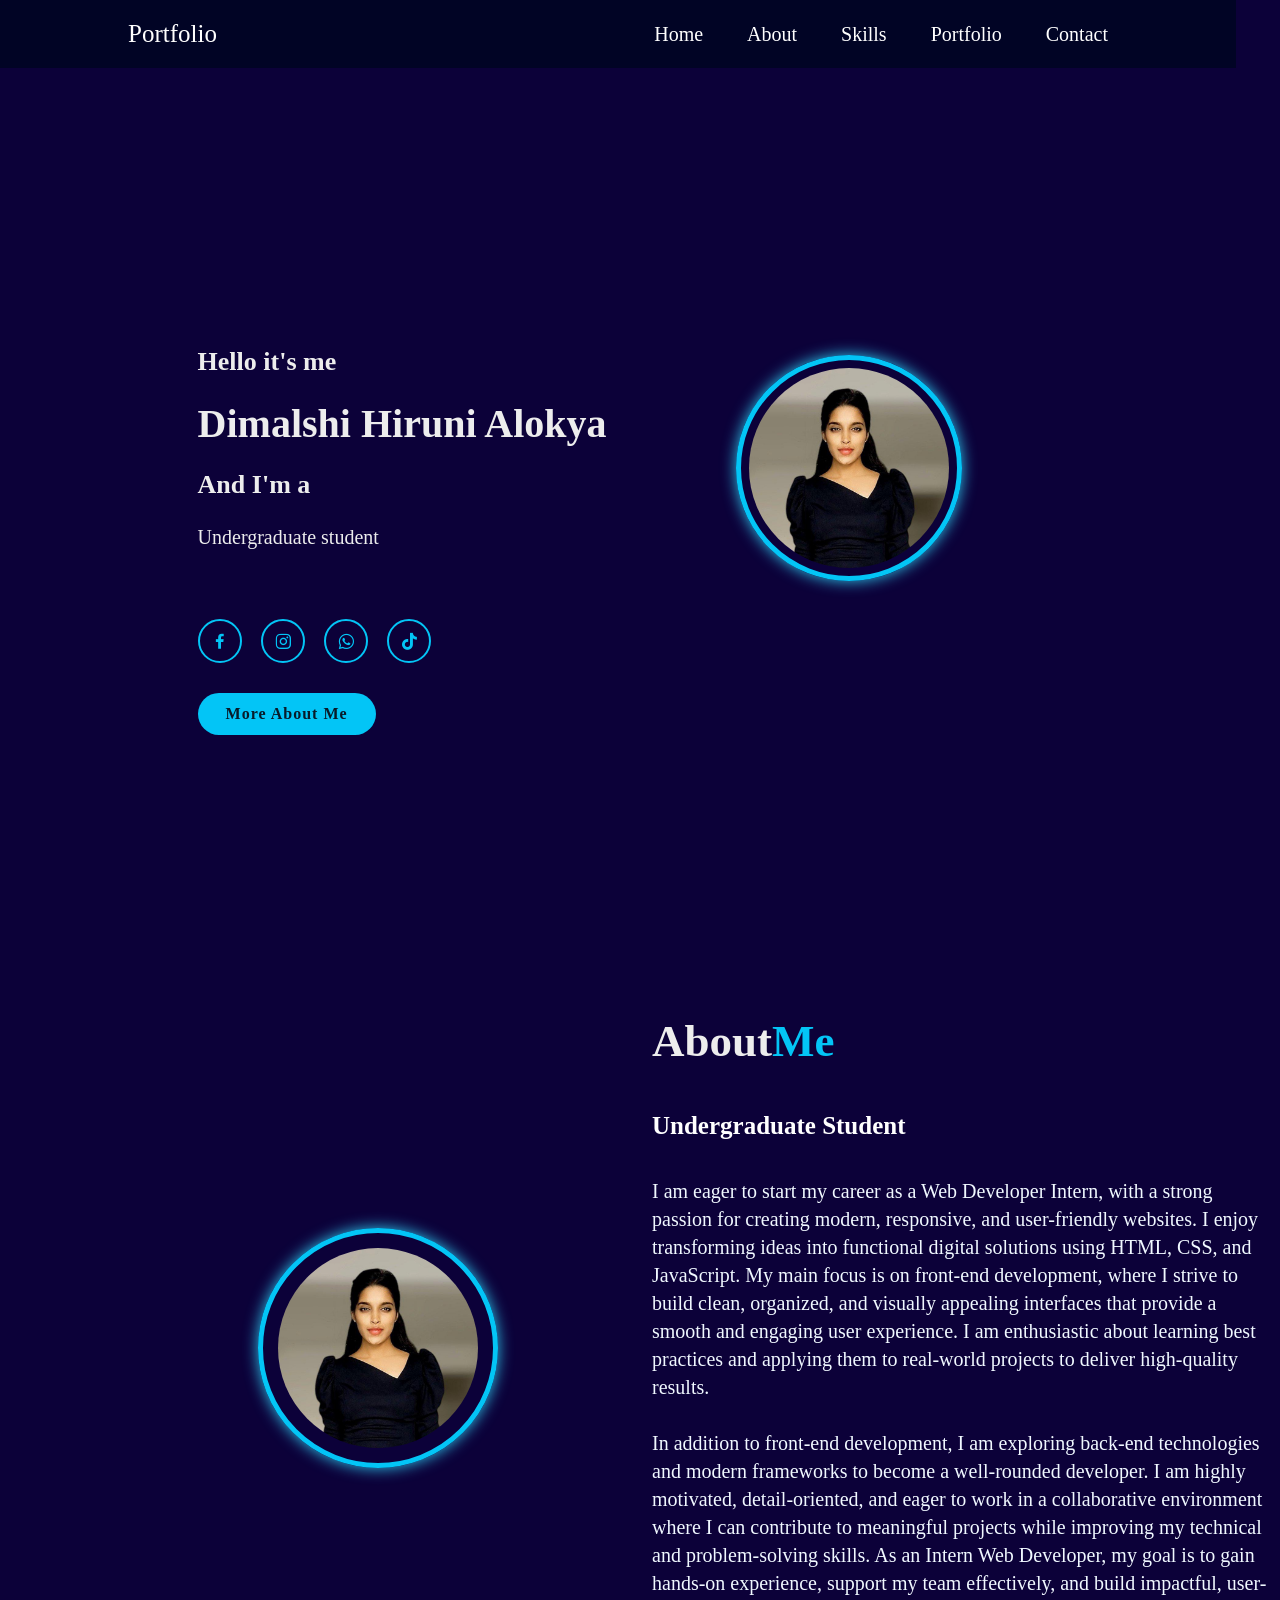
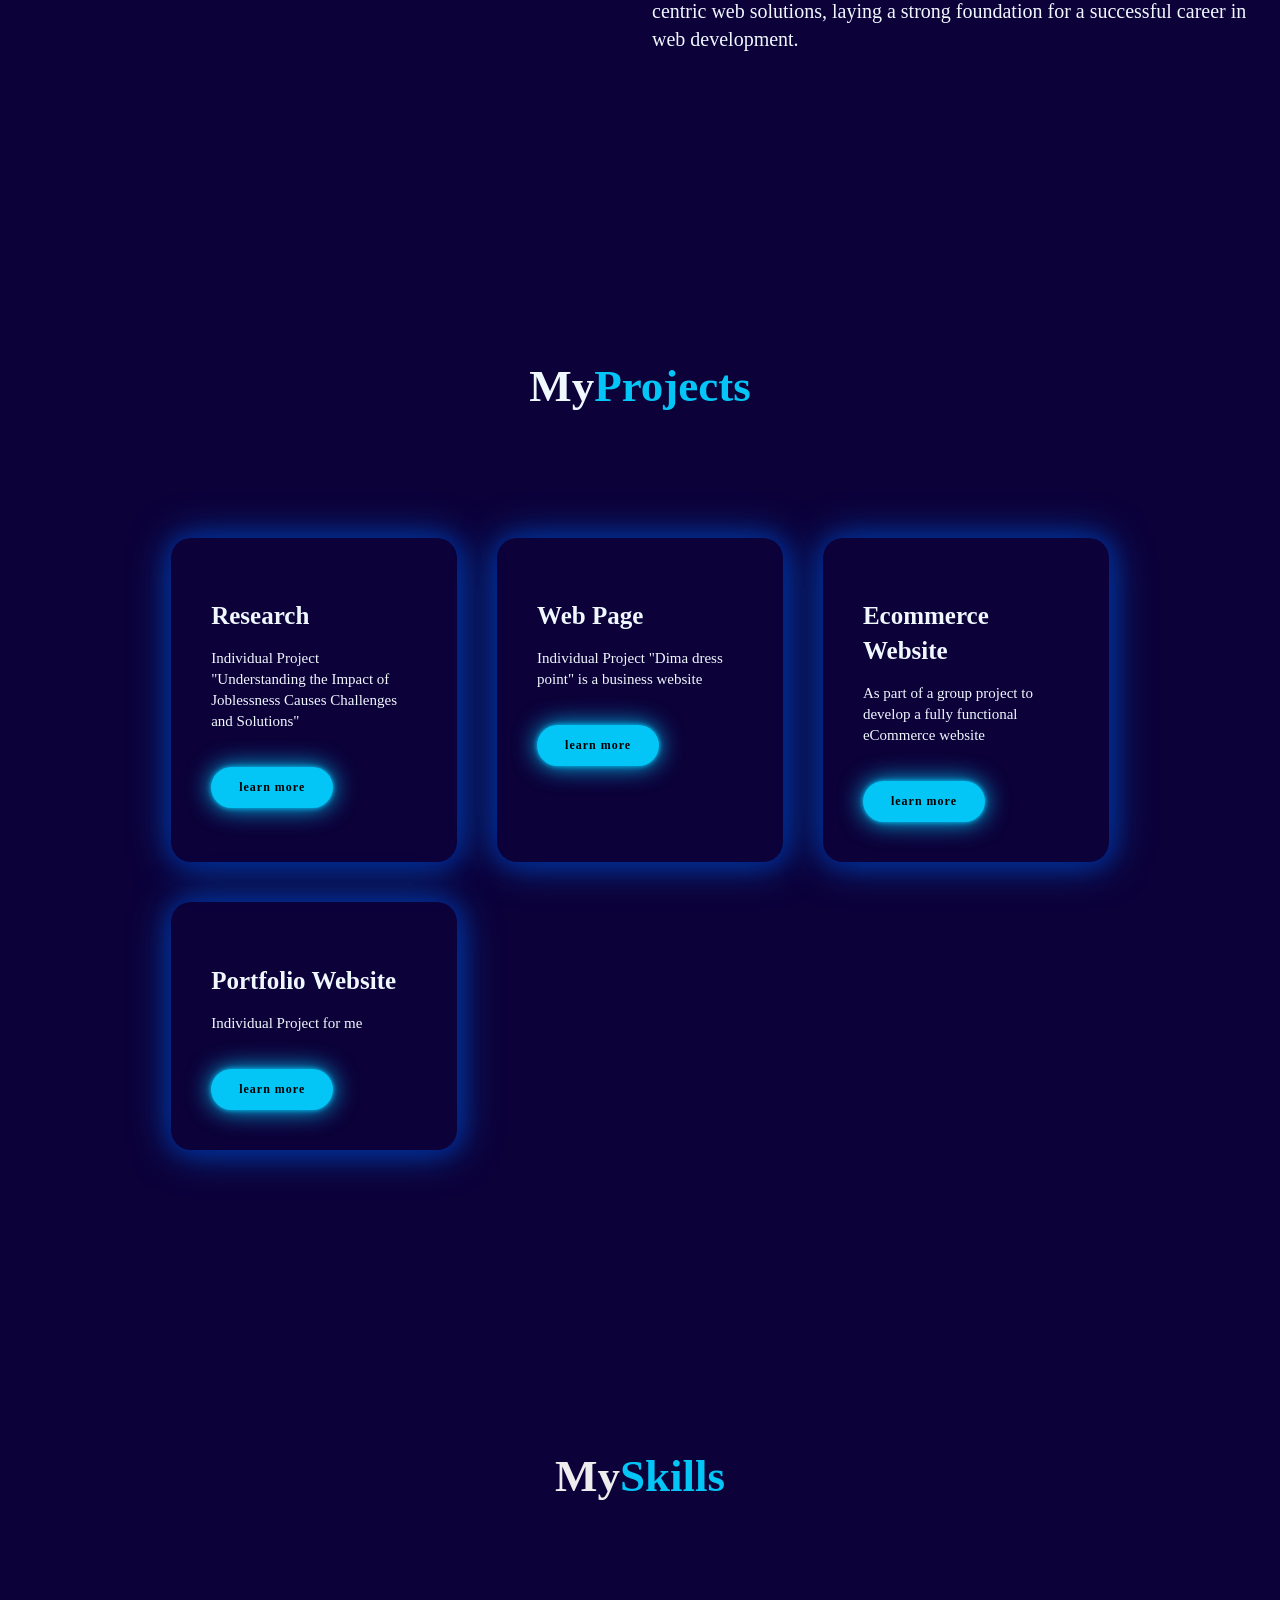
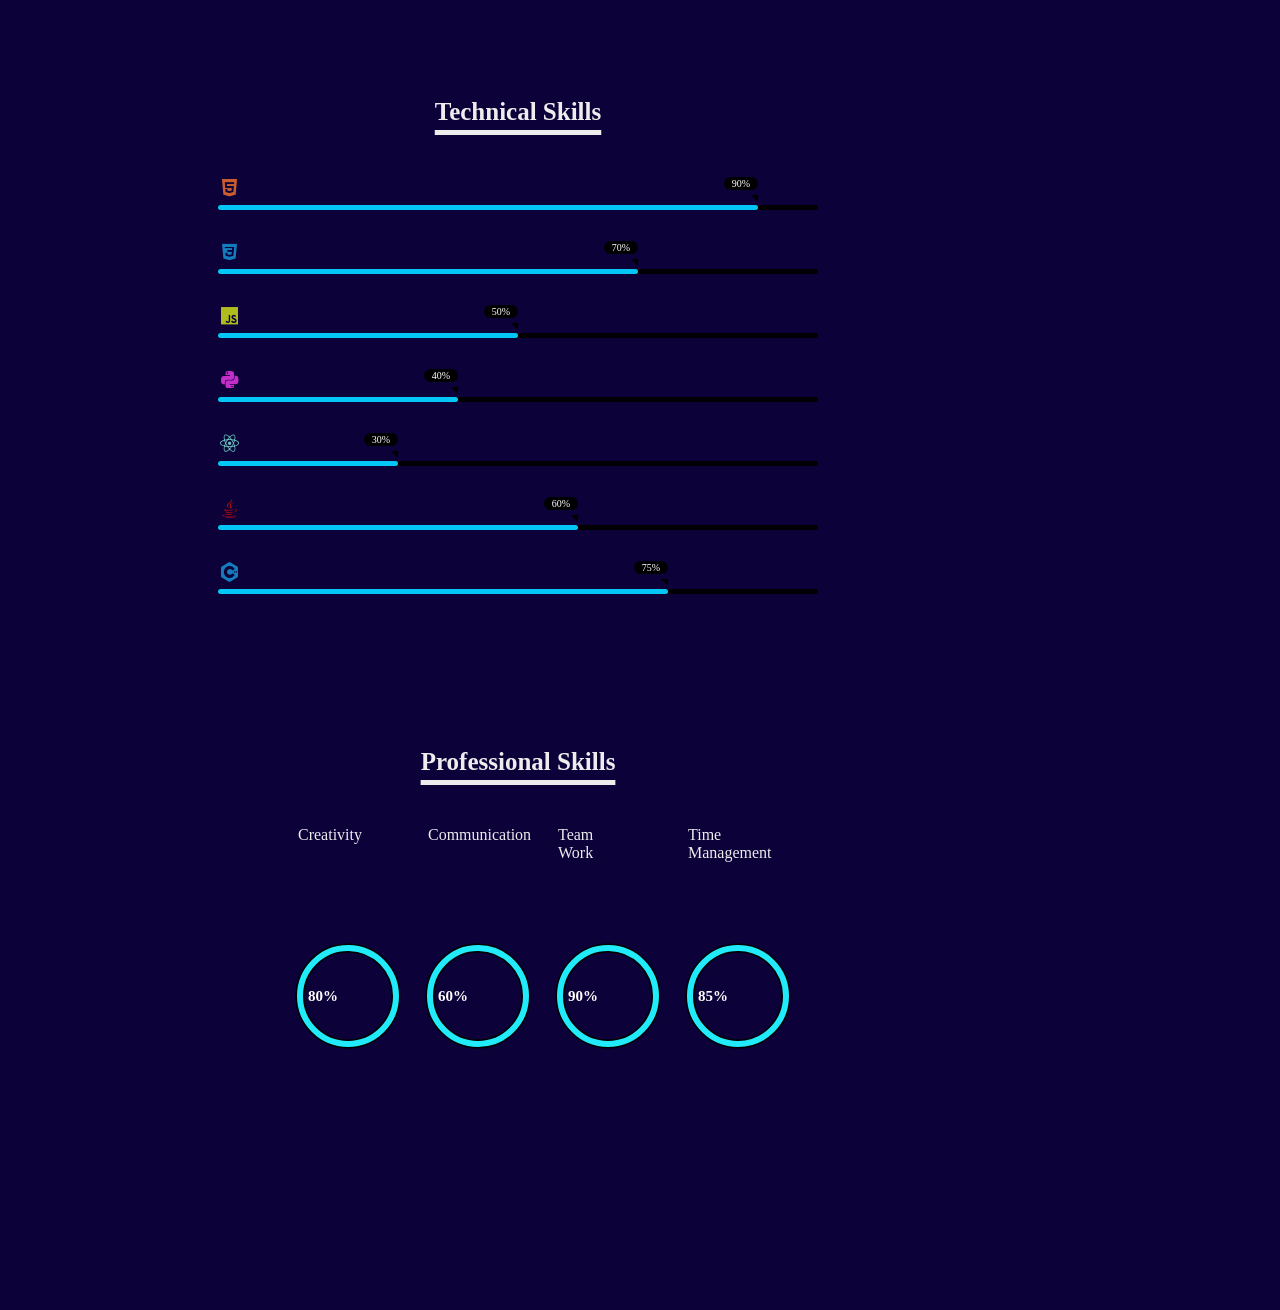
<file: index.html>
<!DOCTYPE html>
<html lang="en">
<head>
    <meta charset="UTF-8">
    <meta name="viewport" content="width=device-width, initial-scale=1.0">
    <title>Dimalshi Portfolio</title>
    <link rel="stylesheet" href="style.css">
    <link href='https://unpkg.com/boxicons@2.1.4/css/boxicons.min.css' rel='stylesheet'>
</head>
<body>
    <!-- Header / Navbar -->
    <header class = "header">
        <a href="#" class="logo"> Portfolio </a>
        
        <nav class = "navbar">
            <a href="#" style ="--i:1" class="active" >Home</a>
            <a href="#" style ="--i:2">About</a>
            <a href="#" style ="--i:3">Skills</a>
            <a href="#" style ="--i:4">Portfolio</a>
            <a href="#" style ="--i:5">Contact</a>
        </nav>
    </header>

    <!-- Home Section -->
    <section class="home">
        <div class = "home-content">
            <h3>Hello it's me</h3>
            <h1>Dimalshi Hiruni Alokya</h1>
            <h3> And I'm a <span class = "text"></span></h3>
            <p> Undergraduate student</p>
            <div class="home-sci">     
            <a href="#" style ="--i:6"><i class='bx bxl-facebook' ></i></a>
            <a href="#" style ="--i:7"><i class='bx bxl-instagram' ></i></a>
            <a href="#" style ="--i:8"><i class='bx bxl-whatsapp' ></i></a>
            <a href="#" style ="--i:9"><i class='bx bxl-tiktok'></i></a>
            </div>
            <a href="#about" class="btn-box">More About Me</a>

        </div>
        <div class="image-container">
    <img src="dim.jpeg" alt="dim">
    
    </div>
            
            
    </section>

    <section class ="about" id="about">
        <div class="about-img">
             <img src="dim.jpeg" alt="dim">
        </div>
        <div class="about-text">
            <h2>About<span>Me</span></h2>
            <h4>Undergraduate Student</h4>
            <p>I am eager to start my career as a Web Developer Intern, with a strong passion for creating modern, responsive, and user-friendly websites. I enjoy transforming ideas into functional digital solutions using HTML, CSS, and JavaScript. My main focus is on front-end development, where I strive to build clean, organized, and visually appealing interfaces that provide a smooth and engaging user experience. I am enthusiastic about learning best practices and applying them to real-world projects to deliver high-quality results. <br><br>
            In addition to front-end development, I am exploring back-end technologies and modern frameworks to become a well-rounded developer. I am highly motivated, detail-oriented, and eager to work in a collaborative environment where I can contribute to meaningful projects while improving my technical and problem-solving skills. As an Intern Web Developer, my goal is to gain hands-on experience, support my team effectively, and build impactful, user-centric web solutions, laying a strong foundation for a successful career in web development.</p>
        </div>
    </section>

    <section> 
        <div class="projects" id="projects">
            <div class="projects-container">
                <h1 class="sub-title">My<span>Projects</span></h1>
                <div class="projects-list">
                    <div>
                        <h2>Research</h2>
                        <p>Individual Project "Understanding the Impact of Joblessness Causes Challenges and Solutions"</p>
                        <a href="#" class="read">learn more</a>
                    </div>
                     <div>
                        <h2> Web Page    </h2>
                        <p>  Individual Project "Dima dress point" is a business website   </p>
                        <a href="#" class="read">learn more</a>
                    </div>
                     <div>
                        <h2> Ecommerce Website </h2>
                        <p> As part of a group project to develop a fully functional eCommerce website </p>
                        <a href="#" class="read">learn more</a>
                    </div>
                    <div>
                        <h2> Portfolio Website </h2>
                        <p> Individual Project for me </p>
                        <a href="#" class="read">learn more</a>
                    </div>

                </div>
            </div>
        </div>
    </section>

    <h1 class="sub-title">My<span>Skills</span></h1>
    <section>
        <div class="container1" id="Skills">
            <h1 class="heading1">Technical Skills</h1>
            <div class="Technical-bars">
                <div class="bar"><i style="color:#c95d2e" class='bx bxl-html5'></i>
                    <div class="info">
                        <span>HTML</span></div>
                    <div class="progress-line html">
                        <span></span>
                    </div>
                    </div>

                  <div class="bar"><i style="color:#147bbc" class='bx bxl-css3' ></i>
                    <div class="info">
                        <span>CSS</span></div>
                    <div class="progress-line css">
     
                        <span></span>
                    </div>
                    </div>

                  <div class="bar"><i style="color:#b0bc1e" class='bx bxl-javascript' ></i>
                    <div class="info">
                        <span>JavaScript</span> </div>
                    <div class="progress-line javascript ">
                        <span></span>
                    </div>
                    </div>

                <div class="bar"><i style="color:#c32ec9" class='bx bxl-python' ></i>
                    <div class="info">
                        <span>Python</span> </div>
                    <div class="progress-line python ">
                        <span></span>
                    </div>
                    </div>

                <div class="bar"><i style="color:#69bcbc" class='bx bxl-react' ></i>
                    <div class="info">
                        <span>react</span> </div>
                    <div class="progress-line react ">
                        <span></span>
                    </div>
                    </div>
                
                <div class="bar"><i style="color:#c00c0c" class='bx bxl-java' ></i>
                    <div class="info">
                        <span>Java</span> </div>
                    <div class="progress-line java ">
                        <span></span>
                    </div>
                    </div>

                <div class="bar"><i style="color:#147bbc" class='bx bxl-c-plus-plus' ></i>
                    <div class="info">
                        <span>C++</span> </div>
                    <div class="progress-line cpp ">
                        <span></span>
                    </div>
                    </div>
                


            </div>
        </div>

        <div class="container1">
  <h1 class="heading1">Professional Skills</h1>

  <div class="radial-bars">

    <div class="radial-bar">
      <svg viewBox="0 0 200 200">
        <circle class="bg" cx="100" cy="100" r="80"></circle>
        <circle class="progress-bar path1" cx="100" cy="100" r="80"></circle>
      </svg>
      <div class="percentage">80%</div>
      <div class="text">Creativity</div>
    </div>

    <div class="radial-bar">
      <svg viewBox="0 0 200 200">
        <circle class="bg" cx="100" cy="100" r="80"></circle>
        <circle class="progress-bar path2" cx="100" cy="100" r="80"></circle>
      </svg>
      <div class="percentage">60%</div>
      <div class="text">Communication</div>
    </div>

    <div class="radial-bar">
      <svg viewBox="0 0 200 200">
        <circle class="bg" cx="100" cy="100" r="80"></circle>
        <circle class="progress-bar path3" cx="100" cy="100" r="80"></circle>
      </svg>
      <div class="percentage">90%</div>
      <div class="text">Team Work</div>
    </div>

    <div class="radial-bar">
      <svg viewBox="0 0 200 200">
        <circle class="bg" cx="100" cy="100" r="80"></circle>
        <circle class="progress-bar path4" cx="100" cy="100" r="80"></circle>
      </svg>
      <div class="percentage">85%</div>
      <div class="text">Time Management</div>
    </div>

  </div>
</div>

   
</body>
</html>
</file>
<file: style.css>
k*
{
    margin:0;
    padding:0;
    box-sizing: border-box;
    font-family: 'poppins', sans-serif;
}
body{
    color: #ededed;
    background:  rgb(12, 1, 57);
}
.header
{
    position: fixed;
    top: 0;
    left: -300px;
    width: 100%;
    padding: 20px 10%;
    background: rgb(1, 4, 37);
    display: flex;
    justify-content: space-between;
    align-items: center;
    z-index: 100;
}
.logo
{
    position: relative;
    font-size: 25px;
    color: #fff;
    text-decoration: none;
    font-weight: 400;
    cursor: default;
    opacity: 0;
    animation: slideRight 1s ease forwards;
    left: 300px;
}
.navbar a
{
    display: inline-block;
    font-size: 20px;
    color: #fff;
    text-decoration: none;
    font-weight: 400;
    margin-left: 40px;
    transition: 0.5s;
    opacity: 0;
    animation: slideTop 0.5s ease forwards;
    animation-delay: calc(.2s * var(--i));
    
}

.navbar a:hover{
    color:rgb(33, 235, 250);
    text-shadow: 0 0 20px rgb(3, 197, 246);
    box-shadow: 0 0 20px rgb(3, 197, 246);
    
    
}

.home{

    position: relative;
    width: 100%;
    justify-content: space-between;
    height: 100vh;
    background:  rgb(12, 1, 57);
    background-size: cover;
    background-position: center;
    display: flex;
    align-items: center;
    padding: 70px 15% 0;
}
.image-container {
    display: inline-block;
    position: relative;
    right: 500px;
    top: -60px;
    padding: 8px;
    border-radius: 50%;
    border: 5px solid rgb(3, 197, 246);
    box-shadow: 0 0 15px rgb(47, 199, 237);
    overflow: hidden;
    cursor: pointer;
    transform: scale(1);  /* normal size */
    opacity: 0;           /* start hidden */
    animation: slideLeft 1s ease forwards;
    animation-delay: 1s;
    transition: transform 0.4s ease, box-shadow 0.4s ease; /* hover smooth effect */
}

/* Image inside container */
.image-container img {
    display: block;
    width: 200px;
    height: 200px;
    border-radius: 50%;
    object-fit: cover;
    transition: transform 0.4s ease; /* optional: smooth image scaling */
}

/* Hover effect - scale whole container + glow */
.image-container:hover {
    transform: scale(1.1); /* enlarge container + image */
    box-shadow: 0 0 30px rgb(3, 197, 246); /* stronger glow */
}


.home-content
{
    max-width: 600px;
}
.home-content h3
{
    font-size: 26px;
    font-weight: 700;
    opacity: 0;
    animation: slideBottom 1s ease forwards;
    animation-delay: .7s;
}
.home-content h1
{
   font-size: 40px;
   font-weight: 700; 
   margin: -3px 0;
   opacity: 0;
   animation: slideRight 1s ease forwards;
   animation-delay: 1s;
}
.home-content p 
{
    font-size: 20px ;
    opacity: 0;
    animation: slideLeft 1s ease forwards;
    animation-delay: 1s;
}
.home-sci a
{
   display: inline-flex;
   align-items: center;
   justify-content: center;
   width: 40px;
   height: 40px;
   background: transparent;
   border: 2px solid rgb(3, 197, 246);
   border-radius: 50%;
   font-size: 20px;
   color: rgb(3, 197, 246);
   text-decoration: none;
   transition: .5s ease;
   opacity: 0;
   animation: slideLeft 1s ease forwards;
   animation-delay: calc(.2s*var(--i));
   margin: 50px 15px 30px 0;
}
.home-sci a:hover
{
    background: rgb(3, 197, 246) ;
    color: #081b29;
    box-shadow: 0 0 20px rgb(3, 197, 246);
}
.btn-box
{
    display: inline-block;
    padding: 12px 28px;
    background: rgb(3, 197, 246);
    border-radius: 40px;
    font-size: 16px;
    color: #081b29;
    letter-spacing: 1px;
    text-decoration: none;
    font-weight: 600;
    opacity: 0;
    animation: slideTop 1s ease forwards;
    animation-delay: 2s;
    
}

.btn-box:hover
{
    box-shadow: 0 0 5px rgb(3, 197, 246),
    0 0 25px rgb(3, 197, 246), 0 0 50px rgb(3, 197, 246),
    0 0 100px rgb(3, 68, 246), 0 0 200px rgb(3, 197, 246);
}
.about
{
    display: grid;
    grid-template-columns: repeat(2,1fr);
    align-items: center;
    gap: 1.5rem;
}
.about-img {
    position: relative;
    width: 200px;        /* change this */
    height: 200px;       /* change this */
    border-radius: 50%;
    border: 5px solid rgb(3, 197, 246);
    box-shadow: 0 0 15px rgb(47, 199, 237);
    overflow: hidden;
    transition: transform 0.3s, box-shadow 0.3s;
    right: -250px;
    padding: 15px;
    border-radius: 50%;
    border: 5px solid rgb(3, 197, 246);
}

.about-img img {
    width: 100%;
    height: 100%;
    object-fit: cover;
    border-radius: 50%;
}

.about-text h2
{
    font-size: 45px;
}
.about-text h2 span
{
    color: rgb(3, 197, 246);
}
.about-text h4{
    font-size: 25px;
    font-weight: 600;
    color: #fff;
    line-height: 1.7;
    margin: 15px 0 30px;
}
.about-text p{
    color: aliceblue;
    font-size: 20px;
    line-height: 1.4;
    margin-bottom: 4rem;
}

#projects
{
    color: aliceblue;
    font-size: 20px;
    line-height: 1.4;
    margin-bottom: 70px;
    width: 100%;
    padding: 100px 5%;
}

.sub-title
{
    text-align: center;
    font-size: 45px;
    padding-bottom: 70px;
}
.sub-title span
{
    color: rgb(3, 197, 246);
}
.projects-container
{
  padding: 100px;
}
.projects-list
{
    display: grid;
    grid-template-columns: repeat(auto-fit,minmax(259px,1fr));
    grid-gap: 40px;
    margin-top: 50px;
}
.projects-list div
{
    background-color: transparent;
    padding: 40px;
    font-size: 12px;
    border-radius: 20px;
    transition: transform 0.5s ease, box-shadow 0.5s ease, background 0.5s ease;
    box-shadow: 1px 1px 20px #012290f7,
                1px 1px 40px #0053b8f7;
}
/* 👇 Mouse hover effect */
.projects-list div:hover
{
    transform: scale(1.08);  /*.projects-list div:hov {
                                   transform: translateY(-10px); }*/
    background: rgba(3, 197, 246, 0.08); /* light glow */
    box-shadow: 0 0 25px #012290f7,
                0 0 50px rgb(3, 197, 246);
}
.projects-list div h2
{
    font-size: 25px;
    font-weight: 600;
    margin-bottom: 15px;
}
.projects-list div a
{
    text-decoration: none;
    color: #000000;
    font-size: 12px;
    margin-top: 20px;
    display: inline-block;
}
.projects-list div p
{
  font-size: 15px;
}
.read
{
    display: inline-block;
    padding: 12px 28px;
    background: rgb(3, 197, 246);
    border-radius: 40px;
    font-size: 16px;
    color: #081b29;
    letter-spacing: 1px;
    text-decoration: none;
    font-weight: 600;
    opacity: 0;
    animation: slideTop 1s ease forwards;
    animation-delay: 2s;
    box-shadow: 0 0 5px rgb(3, 197, 246),
    0 0 25px rgb(3, 197, 246);

}
.read:hover{
    box-shadow: 0 0 5px rgb(3, 197, 246),
    0 0 25px rgb(3, 197, 246),0 0 50px rgb(3, 197, 246),
    0 0 100px rgb(3, 68, 246),0 0 200px rgb(3, 197, 246);
}

section{
    display: flex;
    flex-wrap: wrap;
}
 .container1{
    width: 600px;
    height: 500px;
    padding: 75px 90px;
    margin-left: 120px;
}
.heading1{
    text-align: center;
    text-decoration: underline;
    text-underline-offset: 10px;
    text-decoration-thickness: 5px;
    margin-bottom: 50px;
    font-size: 25px;
}
.bar{
    font-size: 23px;
}
.Technical-bars .bar{
    margin-top: 40px 0;
}
.Technical-bars .bar:first-child{
    margin-top: 0;
}
.Technical-bars .bar:last-child{
    margin-bottom: 0;
}
.Technical-bars .bar .info{
    margin-bottom: 5px;
}
.Technical-bars .bar .info span{
    font-size: 17px;
    font-weight: 500;
    animation: showText 0.5s 1s liner forwards;
    opacity: 0;
}
.Technical-bars .bar .progress-line{
    position: relative;
    width: 100%;
    height: 5px;
    background-color: #000;
    border-radius: 10px;
    overflow: visible;
    top: -30px;
}

/* animated fill */
.Technical-bars .bar .progress-line span{
    height: 100%;
    display: block;
    background-color: rgb(3, 197, 246);
    border-radius: 10px;
    transform: scaleX(0);
    transform-origin: left;
    animation: animate 1.5s ease forwards;
}

@keyframes animate{
    100%{
        transform: scaleX(1);
    }
}

.progress-line.html span{
    width: 90%;
}

.progress-line.css span{
    width: 70%;
}

.progress-line.javascript span{
    width: 50%;
}

.progress-line.python span{
    width: 40%;
}

.progress-line.react span{
    width: 30%;
}

.progress-line.java span{
    width: 60%;
}

.progress-line.cpp span{
    width: 75%;
}
.progress-line span::after{
    position: absolute;
    padding: 1px 8px;
    background-color: #000;
    color: #fff;
    border-radius: 12px;
    top: -28px;
    right: 0;
    font-size: 10px;
    animation: showText 0.5s 1.5s linear forwards;
    opacity: 0;
}
.progress-line.html span::after{
    content: "90%";
}
.progress-line.css span::after{
    content: "70%";
}
.progress-line.javascript span::after{
    content: "50%";
}
.progress-line.python span::after{
    content: "40%";
}
.progress-line.react span::after{
    content: "30%";
}
.progress-line.java span::after{
    content: "60%";
}
.progress-line.cpp span::after{
    content: "75%";
}
.progress-line span::before{
    content: "";
    position: absolute;
    width: 0;
    height: 0;
    border: 7px solid transparent;
    border-bottom-width: 0px;
    border-right-width: 0px;
    border-top-color: #000;
    top: -10px;
    right: 0;
    animation: showText 0.5s 1.5s linear forwards;
    opacity: 0;
}

@keyframes showText{
    100%{
        opacity: 1;
    }
}

.radial-bars{
  display:flex;
  flex-wrap:wrap;
  justify-content:space-evenly;
  width:100%;
  align-items: flex-start;
  
}

.radial-bars .radial-bar {
  position:relative;
  width:50px;
  height:170px;
  margin-bottom: 50px;
}

.radial-bars .radial-bar svg{
    position: absolute;
    top: 100%;
    left: 100%;
    transform: translate(-50%, -50%) rotate(-90deg);
    width: 120px;
    height: 160px;
}
.radial-bars .radial-bar .bg {
  fill: none;
  stroke: black;        /* stop color */
  stroke-width: 15;
}

.radial-bars .radial-bar .progress-bar{
    fill: none;
    stroke-width: 10;
    stroke: rgb(33, 235, 250);
    fill: transparent;
    stroke-dasharray: 502;
    stroke-dashoffset:502 ;
    stroke-linecap: round;
    animation: animate-bar 1s linear forwards;
}
.radial-bars .radial-bar .percentage {
  position: absolute;
  top: 100%;
  left: 50%;
  transform: translate(-50%, -50%); /* center perfectly */
  font-size: 15px;
  font-weight: 700;
  color: #fff;
}

@keyframes animate-bar{
    100%{
        stroke-dashoffset: -1;
    }
}

.path {
    stroke-width: 10;
    fill: transparent;
    stroke-dasharray: 502;
    stroke-dashoffset: 502;
    stroke-linecap: round;
    

}
.path-1{ animation: animate-path1 1s 1s linear forwards} 
.path-2{ animation: animate-path2 1s 1s linear forwards}
.path-3{ animation: animate-path3 1s 1s linear forwards}
.path-4{ animation: animate-path4 1s 1s linear forwards}

@keyframes  animate-path1{
  100%{
    stroke-dashoffset:100;
} 
}
@keyframes  animate-path2{
  100%{
    stroke-dashoffset: 201;
} 
}
@keyframes  animate-path3{
  100%{
    stroke-dashoffset: 50;
} 
}
@keyframes  animate-path4{
  100%{
    stroke-dashoffset: 75;
} 
}




@keyframes slideRight{
    0%{
        transform: translateX(-100px);
        opacity: 0;
    }
    100%{
        transform: translateX(0px);
        opacity: 1;
    }
}
@keyframes slideLeft{
    0%{
        transform: translateX(100px);
        opacity: 0;
    }
    100%{
        transform: translateX(0px);
        opacity: 1;
    }
}

@keyframes slideTop{
    0%{
        transform: translateY(100px);
        opacity: 0;
    }
    100%{
        transform: translateY(0px);
        opacity: 1;
    }
}
@keyframes slideBottom{
    0%{
        transform: translateY(-100px);
        opacity: 0;
    }
    100%{
        transform: translateY(0px);
        opacity: 1;
    }
}
</file>
